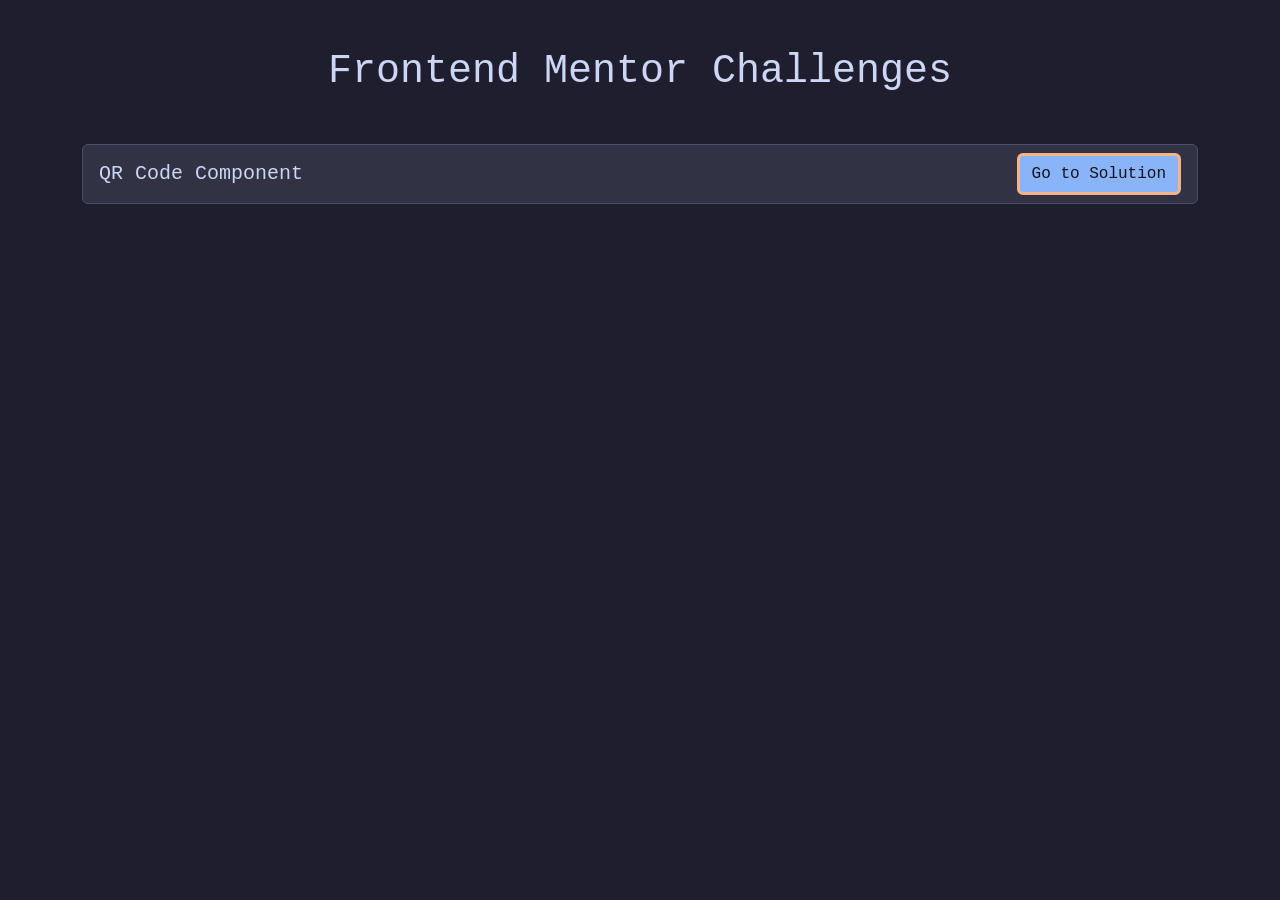
<file: index.html>
<!doctype html>
<html lang="en">
  <head>
    <meta charset="UTF-8" />
    <meta name="viewport" content="width=device-width, initial-scale=1.0" />
    <title>Frontend Mentor Challenges</title>
    <link
      href="https://cdn.jsdelivr.net/npm/bootstrap@5.3.2/dist/css/bootstrap.min.css"
      rel="stylesheet"
      integrity="sha384-T3c6CoIi6uLrA9TneNEoa7RxnatzjcDSCmG1MXxSR1GAsXEV/Dwwykc2MPK8M2HN"
      crossorigin="anonymous"
    />
    <link rel="icon" href="https://fav.farm/🔥" />
    <link rel="stylesheet" href="style.css" />
  </head>
  <body>
    <div class="container mt-5">
      <h1 class="text-center mb-5">Frontend Mentor Challenges</h1>
      <ul class="list-group" id="project-list">
        <li class="list-group-item">
          <div class="project-item">
            <h5>QR Code Component</h5>
            <a href="./QR-code-component" class="btn btn-light"
              >Go to Solution</a
            >
          </div>
        </li>
      </ul>
    </div>
  </body>
</html>
</file>
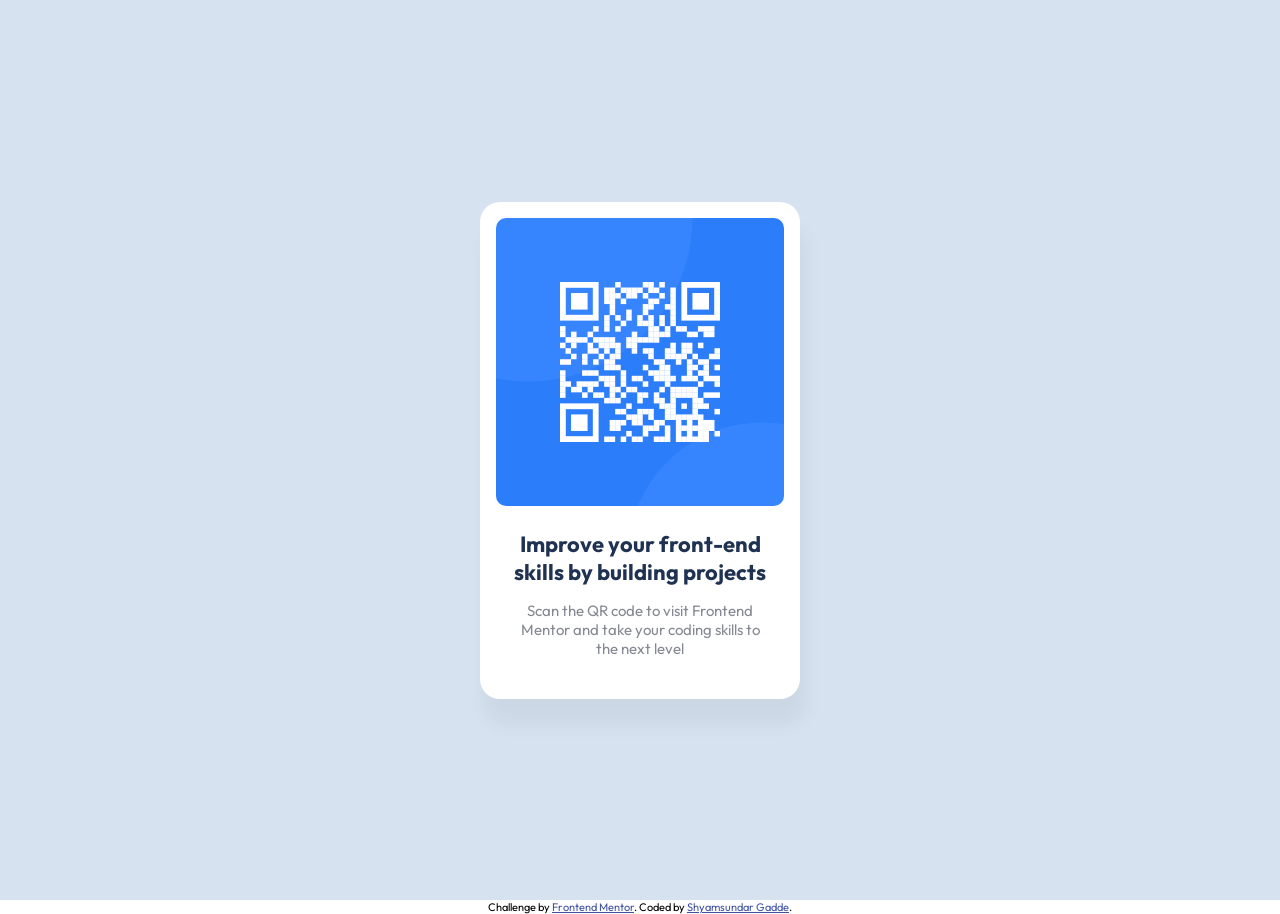
<file: QR-code-component/index.html>
<!DOCTYPE html>
<html lang="en">

<head>
  <meta charset="UTF-8">
  <meta name="viewport" content="width=device-width, initial-scale=1.0">

  <link rel="icon" type="image/png" sizes="32x32" href="./images/favicon-32x32.png">
  <link rel="preconnect" href="https://fonts.googleapis.com">
  <link rel="preconnect" href="https://fonts.gstatic.com" crossorigin>
  <link href="https://fonts.googleapis.com/css2?family=Outfit:wght@400;700&display=swap" rel="stylesheet">
  <link rel="stylesheet" href="./css/style.css">
  <title>Frontend Mentor | QR code component</title>
</head>

<body>
  <main>
    <div class="card">
      <div class="qr-code">
        <img src="./images/image-qr-code.png" alt="QR code">
      </div>
      <div class="qr-code-text">
        <h1>Improve your front-end skills by building projects</h1>
        <p>Scan the QR code to visit Frontend Mentor and take your coding skills to the next level</p>
      </div>
    </div>
  </main>
  <footer class="attribution">
    Challenge by <a href="https://www.frontendmentor.io?ref=challenge" target="_blank">Frontend Mentor</a>.
    Coded by <a href="#">Shyamsundar Gadde</a>.
  </footer>
</body>

</html>
</file>
<file: style.css>
body {
  background-color: #1e1e2e;
  color: #cdd6f4;
  font-family: "Courier New", Courier, monospace;
}

.list-group-item {
  background-color: #313244;
  color: #cdd6f4;
  border-color: #4c4f69;
  transition: transform 0.3s ease-in-out;
}

.list-group-item:hover {
  background-color: #45475a;
  transform: scale(1.01);
  box-shadow: 0 10px 25px rgba(76, 79, 105, 0.1);
}

.btn-light {
  color: #11111b;
  background-color: #89b4fa;
  border: #fab387 3px solid;
}

.btn-light:hover {
  color: #11111b;
  background-color: #f5e0dc;
  border: #fab387 3px solid;
}

.project-item {
  display: flex;
  justify-content: space-between;
  align-items: center;
}

.project-item h5 {
  margin: 0;
}
</file>
<file: QR-code-component/css/style.css>
* {
  box-sizing: border-box;
}

html {
  font-size: 15px;
  font-family: 'Outfit', sans-serif;
}

html,
body {
  margin: 0;
  padding: 0;
}

main {
  height: 100vh;
  background-color: hsl(212, 45%, 89%);
  display: flex;
  align-items: center;
  justify-content: center;
}

.card {
  flex-basis: 100%;
  max-width: 320px;
  background-color: hsl(0, 0%, 100%);
  padding: 16px;
  text-align: center;
  border-radius: 20px;
  box-shadow: 5px 25px 20px 0 hsl(0, 0%, 0%, 0.05);
}

.qr-code-text h1 {
  margin: 20px 0 15px 0;
  padding: 0 16px;
  font-size: 20px;
  font-size: 22px;
  font-weight: 700;
  color: hsl(218, 44%, 22%);
}

.qr-code-text p {
  margin-bottom: 25px;
  padding: 0 16px;
  font-weight: 400;
  color: hsl(222, 6%, 55%);
}

img {
  width: 100%;
  border-radius: 10px;
}

.attribution {
  font-size: 11px;
  text-align: center;
}

.attribution a {
  color: hsl(228, 45%, 44%);
}
</file>
